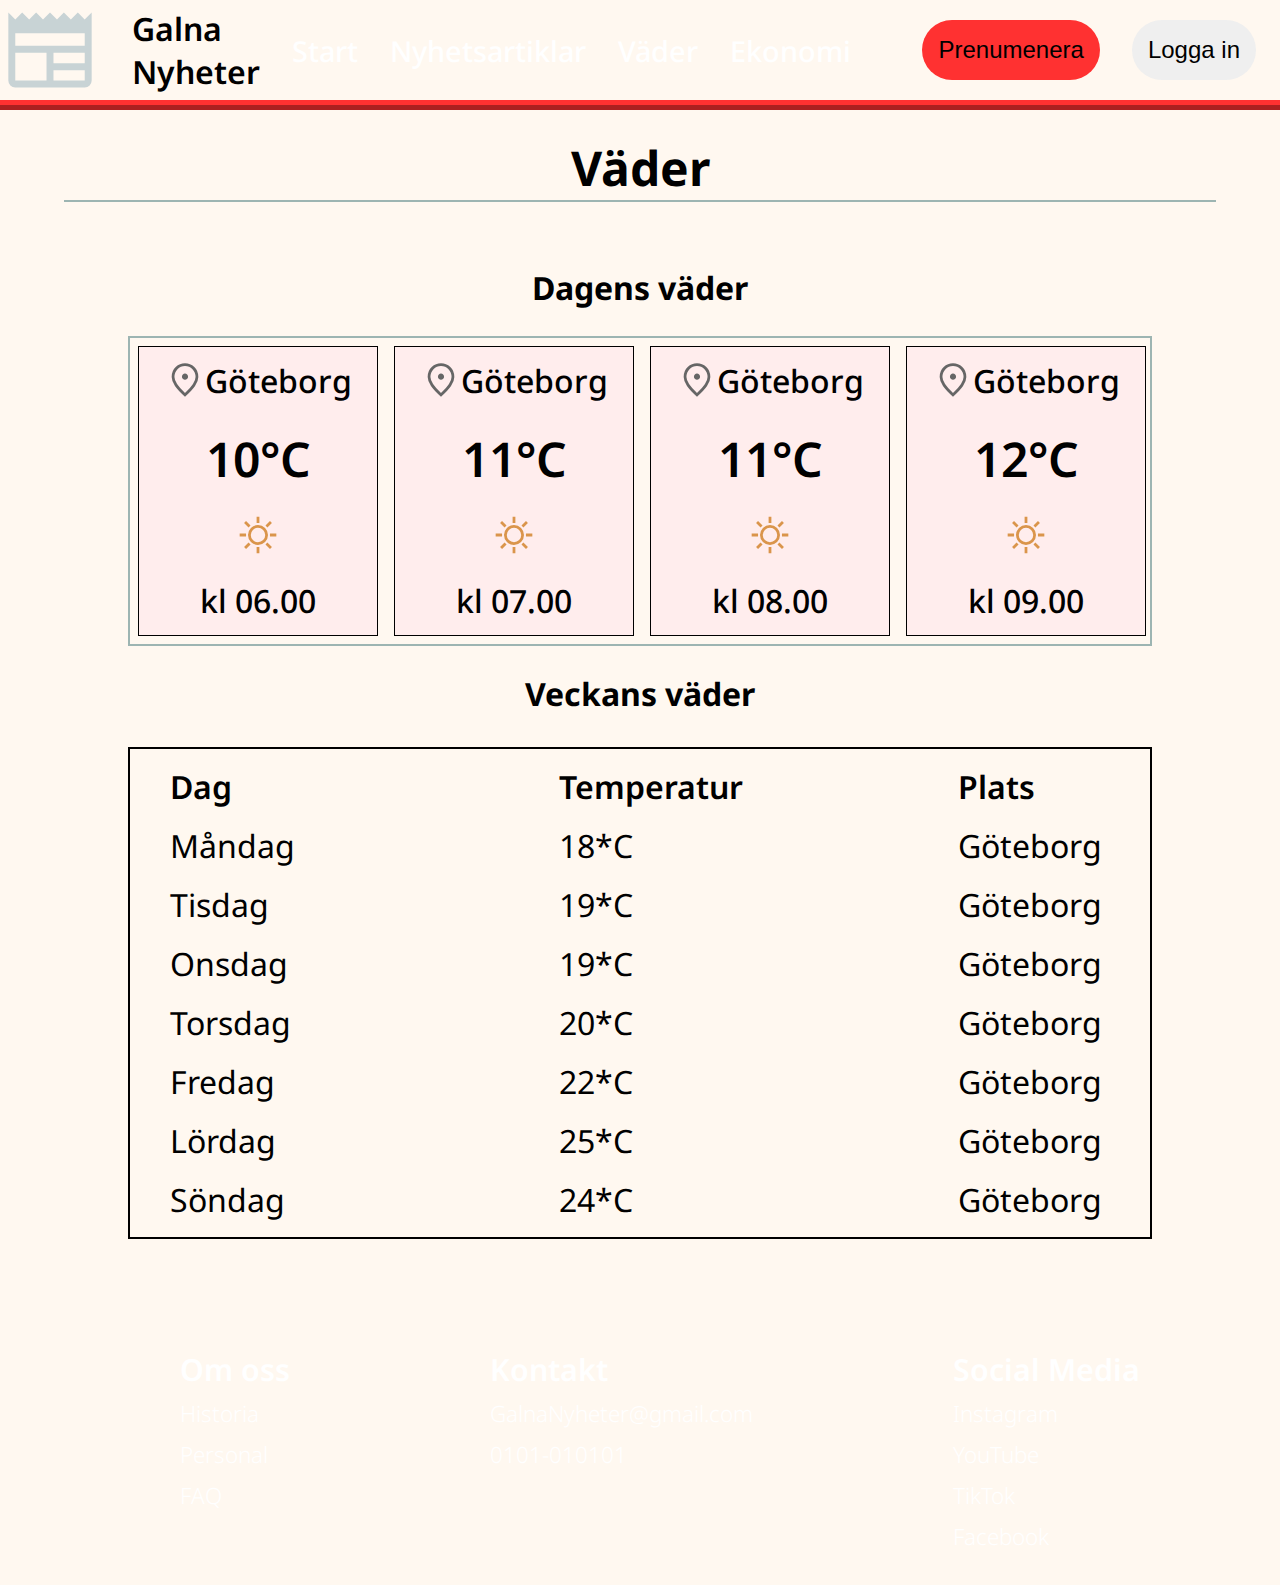
<file: Sidor/väder.html>
<!DOCTYPE html>
<html lang="en">

<head>
    <meta charset="UTF-8">
    <meta name="viewport" content="width=device-width, initial-scale=1.0">
    <title>Galna Nyheter</title>
    <link rel="stylesheet" href="/css/button.css">
    <link rel="stylesheet" href="/css/nav.css">
    <link rel="stylesheet" href="/css/root.css">
    <link rel="stylesheet" href="/css/footer.css">
    <link rel="stylesheet" href="/css/väder.css">


    <link
        href="https://fonts.googleapis.com/css2?family=Noto+Sans:ital,wght@0,100..900;1,100..900&family=Nunito:ital,wght@0,200..1000;1,200..1000&family=Roboto:ital,wght@0,100..900;1,100..900&display=swap"
        rel="stylesheet">

</head>

<body>
    <header>
        <nav>
            <svg id="news-logo" xmlns="http://www.w3.org/2000/svg" height="100px" viewBox="0 -960 960 960" width="100px"
                fill="#C8D3D5">
                <path
                    d="M146.67-120q-27.5 0-47.09-19.58Q80-159.17 80-186.67V-840l67 67 66-67 67 67 67-67 66 67 67-67 67 67 66-67 67 67 67-67 66 67 67-67v653.33q0 27.5-19.58 47.09Q840.83-120 813.33-120H146.67Zm0-66.67h300v-266.66h-300v266.66Zm366.66 0h300v-100h-300v100Zm0-166.66h300v-100h-300v100ZM146.67-520h666.66v-120H146.67v120Z" />
            </svg>
            <label id="news-label" for="news-logo">Galna<br /> Nyheter</label>


            <div id="linksA">
                <ul>
                    <li><a href="/index.html">Start</a></li>
                    <li><a href="/Sidor/nyhetartiklar.html">Nyhetsartiklar</a></li>
                    <li><a href="/Sidor/väder.html">Väder</a></li>
                    <li><a href="#">Ekonomi</a></li>
                </ul>
            </div>

            <details id="hamburger">
                <summary>
                    <svg class="closed" xmlns="http://www.w3.org/2000/svg" height="50px" viewBox="0 -960 960 960"
                        width="50px" fill="black">
                        <path d="M120-240v-80h720v80H120Zm0-200v-80h720v80H120Zm0-200v-80h720v80H120Z" />
                    </svg>
                    <svg class="open" xmlns="http://www.w3.org/2000/svg" height="50px" viewBox="0 -960 960 960"
                        width="50px" fill="black">
                        <path
                            d="m256-200-56-56 224-224-224-224 56-56 224 224 224-224 56 56-224 224 224 224-56 56-224-224-224 224Z" />
                    </svg>
                </summary>
                <div id="links">
                    <ul>
                        <li><a href="/index.html">Start</a></li>
                        <li><a href="/Sidor/nyhetartiklar.html">Nyhetsartiklar</a></li>
                        <li><a href="/Sidor/väder.html">Väder</a></li>
                        <li><a href="#">Ekonomi</a></li>
                        <button id="hamburger-sub">Prenumenera</button>
                        <button id="hamburger-login">Logga in</button>
                    </ul>
                </div>
            </details>

            <button id="btn-sub">Prenumenera</button>
            <button id="btn-login">Logga in</button>


        </nav>
    </header>

    <main>
        <h1>Väder</h1>
        <h2>Dagens väder</h2>
        <div id="weather-scroll-container">
            <div class="weather-hour-item">
                <span><svg xmlns="http://www.w3.org/2000/svg" height="40px" viewBox="0 -960 960 960" width="40px"
                        fill="#666666">
                        <path
                            d="M480.06-486.67q30.27 0 51.77-21.56 21.5-21.55 21.5-51.83 0-30.27-21.56-51.77-21.55-21.5-51.83-21.5-30.27 0-51.77 21.56-21.5 21.55-21.5 51.83 0 30.27 21.56 51.77 21.55 21.5 51.83 21.5ZM480-168q129.33-118 191.33-214.17 62-96.16 62-169.83 0-114.86-73.36-188.1-73.36-73.23-179.97-73.23T300.03-740.1q-73.36 73.24-73.36 188.1 0 73.67 63 169.83Q352.67-286 480-168Zm0 88Q319-217 239.5-334.5T160-552q0-150 96.5-239T480-880q127 0 223.5 89T800-552q0 100-79.5 217.5T480-80Zm0-480Z" />
                    </svg>Göteborg</span>
                <p>10°C</p>
                <svg xmlns="http://www.w3.org/2000/svg" height="40px" viewBox="0 -960 960 960" width="40px"
                    fill="#DA954B">
                    <path
                        d="M446.67-766.67V-920h66.66v153.33h-66.66ZM706-659.33l-46.33-46.34 108-109.66 46.66 47.66L706-659.33Zm60.67 212.66v-66.66H920v66.66H766.67ZM446.67-40v-153.33h66.66V-40h-66.66ZM253.33-660.67l-108-107 47-46.66L300.67-706l-47.34 45.33ZM768-145.33l-108.33-109L705-299.67l110 106-47 48.34ZM40-446.67v-66.66h153.33v66.66H40Zm153 301.34-47.33-47L253-299.67l24.33 22.34L301.67-254 193-145.33ZM480-240q-100 0-170-70t-70-170q0-100 70-170t170-70q100 0 170 70t70 170q0 100-70 170t-170 70Zm0-66.67q72 0 122.67-50.66Q653.33-408 653.33-480t-50.66-122.67Q552-653.33 480-653.33t-122.67 50.66Q306.67-552 306.67-480t50.66 122.67Q408-306.67 480-306.67ZM480-480Z" />
                </svg>
                <span>kl 06.00</span>
            </div>
            <div class="weather-hour-item"><span><svg xmlns="http://www.w3.org/2000/svg" height="40px"
                        viewBox="0 -960 960 960" width="40px" fill="#666666">
                        <path
                            d="M480.06-486.67q30.27 0 51.77-21.56 21.5-21.55 21.5-51.83 0-30.27-21.56-51.77-21.55-21.5-51.83-21.5-30.27 0-51.77 21.56-21.5 21.55-21.5 51.83 0 30.27 21.56 51.77 21.55 21.5 51.83 21.5ZM480-168q129.33-118 191.33-214.17 62-96.16 62-169.83 0-114.86-73.36-188.1-73.36-73.23-179.97-73.23T300.03-740.1q-73.36 73.24-73.36 188.1 0 73.67 63 169.83Q352.67-286 480-168Zm0 88Q319-217 239.5-334.5T160-552q0-150 96.5-239T480-880q127 0 223.5 89T800-552q0 100-79.5 217.5T480-80Zm0-480Z" />
                    </svg>Göteborg</span>
                <p>11°C</p>
                <svg xmlns="http://www.w3.org/2000/svg" height="40px" viewBox="0 -960 960 960" width="40px"
                    fill="#DA954B">
                    <path
                        d="M446.67-766.67V-920h66.66v153.33h-66.66ZM706-659.33l-46.33-46.34 108-109.66 46.66 47.66L706-659.33Zm60.67 212.66v-66.66H920v66.66H766.67ZM446.67-40v-153.33h66.66V-40h-66.66ZM253.33-660.67l-108-107 47-46.66L300.67-706l-47.34 45.33ZM768-145.33l-108.33-109L705-299.67l110 106-47 48.34ZM40-446.67v-66.66h153.33v66.66H40Zm153 301.34-47.33-47L253-299.67l24.33 22.34L301.67-254 193-145.33ZM480-240q-100 0-170-70t-70-170q0-100 70-170t170-70q100 0 170 70t70 170q0 100-70 170t-170 70Zm0-66.67q72 0 122.67-50.66Q653.33-408 653.33-480t-50.66-122.67Q552-653.33 480-653.33t-122.67 50.66Q306.67-552 306.67-480t50.66 122.67Q408-306.67 480-306.67ZM480-480Z" />
                </svg>
                <span>kl 07.00</span>
            </div>
            <div class="weather-hour-item"><span><svg xmlns="http://www.w3.org/2000/svg" height="40px"
                        viewBox="0 -960 960 960" width="40px" fill="#666666">
                        <path
                            d="M480.06-486.67q30.27 0 51.77-21.56 21.5-21.55 21.5-51.83 0-30.27-21.56-51.77-21.55-21.5-51.83-21.5-30.27 0-51.77 21.56-21.5 21.55-21.5 51.83 0 30.27 21.56 51.77 21.55 21.5 51.83 21.5ZM480-168q129.33-118 191.33-214.17 62-96.16 62-169.83 0-114.86-73.36-188.1-73.36-73.23-179.97-73.23T300.03-740.1q-73.36 73.24-73.36 188.1 0 73.67 63 169.83Q352.67-286 480-168Zm0 88Q319-217 239.5-334.5T160-552q0-150 96.5-239T480-880q127 0 223.5 89T800-552q0 100-79.5 217.5T480-80Zm0-480Z" />
                    </svg>Göteborg</span>
                <p>11°C</p>
                <svg xmlns="http://www.w3.org/2000/svg" height="40px" viewBox="0 -960 960 960" width="40px"
                    fill="#DA954B">
                    <path
                        d="M446.67-766.67V-920h66.66v153.33h-66.66ZM706-659.33l-46.33-46.34 108-109.66 46.66 47.66L706-659.33Zm60.67 212.66v-66.66H920v66.66H766.67ZM446.67-40v-153.33h66.66V-40h-66.66ZM253.33-660.67l-108-107 47-46.66L300.67-706l-47.34 45.33ZM768-145.33l-108.33-109L705-299.67l110 106-47 48.34ZM40-446.67v-66.66h153.33v66.66H40Zm153 301.34-47.33-47L253-299.67l24.33 22.34L301.67-254 193-145.33ZM480-240q-100 0-170-70t-70-170q0-100 70-170t170-70q100 0 170 70t70 170q0 100-70 170t-170 70Zm0-66.67q72 0 122.67-50.66Q653.33-408 653.33-480t-50.66-122.67Q552-653.33 480-653.33t-122.67 50.66Q306.67-552 306.67-480t50.66 122.67Q408-306.67 480-306.67ZM480-480Z" />
                </svg>
                <span>kl 08.00</span>
            </div>
            <div class="weather-hour-item"><span><svg xmlns="http://www.w3.org/2000/svg" height="40px"
                        viewBox="0 -960 960 960" width="40px" fill="#666666">
                        <path
                            d="M480.06-486.67q30.27 0 51.77-21.56 21.5-21.55 21.5-51.83 0-30.27-21.56-51.77-21.55-21.5-51.83-21.5-30.27 0-51.77 21.56-21.5 21.55-21.5 51.83 0 30.27 21.56 51.77 21.55 21.5 51.83 21.5ZM480-168q129.33-118 191.33-214.17 62-96.16 62-169.83 0-114.86-73.36-188.1-73.36-73.23-179.97-73.23T300.03-740.1q-73.36 73.24-73.36 188.1 0 73.67 63 169.83Q352.67-286 480-168Zm0 88Q319-217 239.5-334.5T160-552q0-150 96.5-239T480-880q127 0 223.5 89T800-552q0 100-79.5 217.5T480-80Zm0-480Z" />
                    </svg>Göteborg</span>
                <p>12°C</p>
                <svg xmlns="http://www.w3.org/2000/svg" height="40px" viewBox="0 -960 960 960" width="40px"
                    fill="#DA954B">
                    <path
                        d="M446.67-766.67V-920h66.66v153.33h-66.66ZM706-659.33l-46.33-46.34 108-109.66 46.66 47.66L706-659.33Zm60.67 212.66v-66.66H920v66.66H766.67ZM446.67-40v-153.33h66.66V-40h-66.66ZM253.33-660.67l-108-107 47-46.66L300.67-706l-47.34 45.33ZM768-145.33l-108.33-109L705-299.67l110 106-47 48.34ZM40-446.67v-66.66h153.33v66.66H40Zm153 301.34-47.33-47L253-299.67l24.33 22.34L301.67-254 193-145.33ZM480-240q-100 0-170-70t-70-170q0-100 70-170t170-70q100 0 170 70t70 170q0 100-70 170t-170 70Zm0-66.67q72 0 122.67-50.66Q653.33-408 653.33-480t-50.66-122.67Q552-653.33 480-653.33t-122.67 50.66Q306.67-552 306.67-480t50.66 122.67Q408-306.67 480-306.67ZM480-480Z" />
                </svg>
                <span>kl 09.00</span>
            </div>
            <div class="weather-hour-item"><span><svg xmlns="http://www.w3.org/2000/svg" height="40px"
                        viewBox="0 -960 960 960" width="40px" fill="#666666">
                        <path
                            d="M480.06-486.67q30.27 0 51.77-21.56 21.5-21.55 21.5-51.83 0-30.27-21.56-51.77-21.55-21.5-51.83-21.5-30.27 0-51.77 21.56-21.5 21.55-21.5 51.83 0 30.27 21.56 51.77 21.55 21.5 51.83 21.5ZM480-168q129.33-118 191.33-214.17 62-96.16 62-169.83 0-114.86-73.36-188.1-73.36-73.23-179.97-73.23T300.03-740.1q-73.36 73.24-73.36 188.1 0 73.67 63 169.83Q352.67-286 480-168Zm0 88Q319-217 239.5-334.5T160-552q0-150 96.5-239T480-880q127 0 223.5 89T800-552q0 100-79.5 217.5T480-80Zm0-480Z" />
                    </svg>Göteborg</span>
                <p>14°C</p>
                <svg xmlns="http://www.w3.org/2000/svg" height="40px" viewBox="0 -960 960 960" width="40px"
                    fill="#DA954B">
                    <path
                        d="M446.67-766.67V-920h66.66v153.33h-66.66ZM706-659.33l-46.33-46.34 108-109.66 46.66 47.66L706-659.33Zm60.67 212.66v-66.66H920v66.66H766.67ZM446.67-40v-153.33h66.66V-40h-66.66ZM253.33-660.67l-108-107 47-46.66L300.67-706l-47.34 45.33ZM768-145.33l-108.33-109L705-299.67l110 106-47 48.34ZM40-446.67v-66.66h153.33v66.66H40Zm153 301.34-47.33-47L253-299.67l24.33 22.34L301.67-254 193-145.33ZM480-240q-100 0-170-70t-70-170q0-100 70-170t170-70q100 0 170 70t70 170q0 100-70 170t-170 70Zm0-66.67q72 0 122.67-50.66Q653.33-408 653.33-480t-50.66-122.67Q552-653.33 480-653.33t-122.67 50.66Q306.67-552 306.67-480t50.66 122.67Q408-306.67 480-306.67ZM480-480Z" />
                </svg>
                <span>kl 10.00</span>
            </div>
            <div class="weather-hour-item"><span><svg xmlns="http://www.w3.org/2000/svg" height="40px"
                        viewBox="0 -960 960 960" width="40px" fill="#666666">
                        <path
                            d="M480.06-486.67q30.27 0 51.77-21.56 21.5-21.55 21.5-51.83 0-30.27-21.56-51.77-21.55-21.5-51.83-21.5-30.27 0-51.77 21.56-21.5 21.55-21.5 51.83 0 30.27 21.56 51.77 21.55 21.5 51.83 21.5ZM480-168q129.33-118 191.33-214.17 62-96.16 62-169.83 0-114.86-73.36-188.1-73.36-73.23-179.97-73.23T300.03-740.1q-73.36 73.24-73.36 188.1 0 73.67 63 169.83Q352.67-286 480-168Zm0 88Q319-217 239.5-334.5T160-552q0-150 96.5-239T480-880q127 0 223.5 89T800-552q0 100-79.5 217.5T480-80Zm0-480Z" />
                    </svg>Göteborg</span>
                <p>15°C</p>
                <svg xmlns="http://www.w3.org/2000/svg" height="40px" viewBox="0 -960 960 960" width="40px"
                    fill="#DA954B">
                    <path
                        d="M446.67-766.67V-920h66.66v153.33h-66.66ZM706-659.33l-46.33-46.34 108-109.66 46.66 47.66L706-659.33Zm60.67 212.66v-66.66H920v66.66H766.67ZM446.67-40v-153.33h66.66V-40h-66.66ZM253.33-660.67l-108-107 47-46.66L300.67-706l-47.34 45.33ZM768-145.33l-108.33-109L705-299.67l110 106-47 48.34ZM40-446.67v-66.66h153.33v66.66H40Zm153 301.34-47.33-47L253-299.67l24.33 22.34L301.67-254 193-145.33ZM480-240q-100 0-170-70t-70-170q0-100 70-170t170-70q100 0 170 70t70 170q0 100-70 170t-170 70Zm0-66.67q72 0 122.67-50.66Q653.33-408 653.33-480t-50.66-122.67Q552-653.33 480-653.33t-122.67 50.66Q306.67-552 306.67-480t50.66 122.67Q408-306.67 480-306.67ZM480-480Z" />
                </svg>
                <span>kl 11.00</span>
            </div>
            <div class="weather-hour-item"><span><svg xmlns="http://www.w3.org/2000/svg" height="40px"
                        viewBox="0 -960 960 960" width="40px" fill="#666666">
                        <path
                            d="M480.06-486.67q30.27 0 51.77-21.56 21.5-21.55 21.5-51.83 0-30.27-21.56-51.77-21.55-21.5-51.83-21.5-30.27 0-51.77 21.56-21.5 21.55-21.5 51.83 0 30.27 21.56 51.77 21.55 21.5 51.83 21.5ZM480-168q129.33-118 191.33-214.17 62-96.16 62-169.83 0-114.86-73.36-188.1-73.36-73.23-179.97-73.23T300.03-740.1q-73.36 73.24-73.36 188.1 0 73.67 63 169.83Q352.67-286 480-168Zm0 88Q319-217 239.5-334.5T160-552q0-150 96.5-239T480-880q127 0 223.5 89T800-552q0 100-79.5 217.5T480-80Zm0-480Z" />
                    </svg>Göteborg</span>
                <p>17°C</p>
                <svg xmlns="http://www.w3.org/2000/svg" height="40px" viewBox="0 -960 960 960" width="40px"
                    fill="#DA954B">
                    <path
                        d="M446.67-766.67V-920h66.66v153.33h-66.66ZM706-659.33l-46.33-46.34 108-109.66 46.66 47.66L706-659.33Zm60.67 212.66v-66.66H920v66.66H766.67ZM446.67-40v-153.33h66.66V-40h-66.66ZM253.33-660.67l-108-107 47-46.66L300.67-706l-47.34 45.33ZM768-145.33l-108.33-109L705-299.67l110 106-47 48.34ZM40-446.67v-66.66h153.33v66.66H40Zm153 301.34-47.33-47L253-299.67l24.33 22.34L301.67-254 193-145.33ZM480-240q-100 0-170-70t-70-170q0-100 70-170t170-70q100 0 170 70t70 170q0 100-70 170t-170 70Zm0-66.67q72 0 122.67-50.66Q653.33-408 653.33-480t-50.66-122.67Q552-653.33 480-653.33t-122.67 50.66Q306.67-552 306.67-480t50.66 122.67Q408-306.67 480-306.67ZM480-480Z" />
                </svg>
                <span>kl 12.00</span>
            </div>
            <div class="weather-hour-item"><span><svg xmlns="http://www.w3.org/2000/svg" height="40px"
                        viewBox="0 -960 960 960" width="40px" fill="#666666">
                        <path
                            d="M480.06-486.67q30.27 0 51.77-21.56 21.5-21.55 21.5-51.83 0-30.27-21.56-51.77-21.55-21.5-51.83-21.5-30.27 0-51.77 21.56-21.5 21.55-21.5 51.83 0 30.27 21.56 51.77 21.55 21.5 51.83 21.5ZM480-168q129.33-118 191.33-214.17 62-96.16 62-169.83 0-114.86-73.36-188.1-73.36-73.23-179.97-73.23T300.03-740.1q-73.36 73.24-73.36 188.1 0 73.67 63 169.83Q352.67-286 480-168Zm0 88Q319-217 239.5-334.5T160-552q0-150 96.5-239T480-880q127 0 223.5 89T800-552q0 100-79.5 217.5T480-80Zm0-480Z" />
                    </svg>Göteborg</span>
                <p>20°C</p>
                <svg xmlns="http://www.w3.org/2000/svg" height="40px" viewBox="0 -960 960 960" width="40px"
                    fill="#DA954B">
                    <path
                        d="M446.67-766.67V-920h66.66v153.33h-66.66ZM706-659.33l-46.33-46.34 108-109.66 46.66 47.66L706-659.33Zm60.67 212.66v-66.66H920v66.66H766.67ZM446.67-40v-153.33h66.66V-40h-66.66ZM253.33-660.67l-108-107 47-46.66L300.67-706l-47.34 45.33ZM768-145.33l-108.33-109L705-299.67l110 106-47 48.34ZM40-446.67v-66.66h153.33v66.66H40Zm153 301.34-47.33-47L253-299.67l24.33 22.34L301.67-254 193-145.33ZM480-240q-100 0-170-70t-70-170q0-100 70-170t170-70q100 0 170 70t70 170q0 100-70 170t-170 70Zm0-66.67q72 0 122.67-50.66Q653.33-408 653.33-480t-50.66-122.67Q552-653.33 480-653.33t-122.67 50.66Q306.67-552 306.67-480t50.66 122.67Q408-306.67 480-306.67ZM480-480Z" />
                </svg>
                <span>kl 13.00</span>
            </div>

        </div>

        <h2 id="week-weather-h2">Veckans väder</h2>
        <div id="weather-week-container">
            <ul id="day">
                <label for="day">Dag</label>
                <li>Måndag</li>
                <li>Tisdag</li>
                <li>Onsdag</li>
                <li>Torsdag</li>
                <li>Fredag</li>
                <li>Lördag</li>
                <li>Söndag</li>
            </ul>
            <ul id="degree">
                <label for="degree">Temperatur</label>
                <li>18*C</li>
                <li>19*C</li>
                <li>19*C</li>
                <li>20*C</li>
                <li>22*C</li>
                <li>25*C</li>
                <li>24*C</li>
            </ul>
            <ul id="place">
                <label for="place">Plats</label>
                <li>Göteborg</li>
                <li>Göteborg</li>
                <li>Göteborg</li>
                <li>Göteborg</li>
                <li>Göteborg</li>
                <li>Göteborg</li>
                <li>Göteborg</li>

            </ul>
        </div>
    </main>


    <footer>
        <div>
            <ul>Om oss
                <li><a>Historia</a></li>
                <li><a>Personal</a></li>
                <li><a>FAQ</a></li>
            </ul>
            <ul>Kontakt
                <li><a>GalnaNyheter@gmail.com</a></li>
                <li><a>0101-010101</a></li>
            </ul>
            <ul>Social Media
                <li><a>Instagram</a></li>
                <li><a>YouTube</a></li>
                <li><a>TikTok</a></li>
                <li><a>Facebook</a></li>
            </ul>
        </div>

    </footer>

</body>

</html>
</file>
<file: css/button.css>
#btn-sub {
    margin-left: auto;
    background-color: var(--primary-color);
    border-radius: 40px;
    padding: 1rem 1rem;
    border: none;
}

#btn-login {
    margin-right: 1.5rem;
    border-radius: 40px;
    padding: 1rem 1rem;
    border: none;
    min-width: 95px;


}

#btn-sub,
#btn-login {
    font-size: clamp(1rem, 2.5vw, 1.5rem)
}

@media (max-width:475px) {

    #btn-sub,
    #btn-login {
        padding: 5px;
        margin-right: 0;


    }

}
</file>
<file: css/nav.css>
/* Nav bar */
nav {
    display: flex;
    align-items: center;
    justify-content: center;
    min-width: 320px;
    width: 100%;
    background-color: var(--background-color);
    border-bottom: 10px ridge var(--primary-color);
    gap: 2rem;
    background-color: var(--background-color-nav);
}


#linksA a {
    font-size: 1.8rem;
    font-weight: 500;
    color: white;
    text-decoration: none;


}

#linksA a:hover {
    text-decoration: underline;
}

svg {
    width: clamp(40px, 100%, 100px);
}




/* Hamburgare Meny */

header>nav>#linksA {
    display: none;
}

header>nav ul {
    display: flex;
    flex-direction: row;
    gap: 2rem;
}

nav ul {
    list-style: none;
    margin: 0;
    padding: 0;
}

details>#links {
    position: absolute;
    width: 100%;
    display: flex;
    background: white;
    left: 0;
    top: 110px;
}

details>#links>ul {
    display: flex;
    flex-direction: column;
    padding: 1rem;
    width: 100%;
    border: 2px solid var(--border-color);
}

details a {
    font-size: 1.5rem;
    color: black;
    text-decoration: none;
}

details a:hover {
    text-decoration: underline;

}

details summary::marker {
    content: "";
}

details .open {
    display: none;
}

details[open] .open {
    display: inline;
}

details .closed {
    display: inline;
}

details[open] .closed {
    display: none;
}

/* Media querys */
@media (min-width: 1125px) {
    header>nav>#linksA {
        display: block;
    }

    #hamburger {
        display: none;
    }
}

@media (min-width:475px) {

    #hamburger-sub,
    #hamburger-login {
        display: none;
    }

}


@media (max-width:475px) {

    nav {
        justify-content: space-between;
        min-width: 320px;
    }

}
</file>
<file: css/root.css>
/* Tema färger */

:root {
    --border-bottom: #FF3131;
    --border-color: #9DB5B2;

    --background-color: #FFF8F0;

    --details-color: #547AA5;

    --primary-color: #FF3131;
    --secondary-color: #256EFF;

}


body {
    padding: 0;
    margin: 0;
    background-color: var(--background-color);
    font-family: 'Noto Sans';
}
</file>
<file: css/footer.css>
/* Footer */

footer {
    display: flex;
    justify-content: center;
    background-color: var(--background-color-nav);
    margin-top: 5rem;
    position: relative;
    bottom: 0;
}

footer div {
    display: flex;
    gap: 10rem;

}

footer ul {
    font-size: 1.9rem;
    font-weight: 600;
    list-style: none;
    color: white;
}

footer a {
    font-size: 1.4rem;
    font-weight: 300;
    text-decoration: none;
}

footer a:hover {
    text-decoration: underline;
    cursor: pointer;
}


@media (min-width:320px) and (max-width: 1125px) {

    footer div {
        display: flex;
        flex-direction: column;
        gap: 0rem;
    }


}
</file>
<file: css/väder.css>
h1 {
    display: flex;
    justify-content: center;
    font-size: 3rem;
    border-bottom: 2px solid var(--border-color);
    width: auto;
    margin-top: 25px;
    margin-left: 5%;
    margin-right: 5%;
    margin-bottom: 5%;
}

h2 {
    display: flex;
    justify-content: center;
    font-size: 2rem;
}

#weather-scroll-container {
    display: grid;
    grid-template-columns: repeat(8, 15rem);
    overflow-x: scroll;
    gap: 1rem;
    margin-left: 10%;
    margin-right: 10%;
    border: 2px solid var(--border-color);
    padding: 0.5rem;
    scrollbar-width: thin;
}



.weather-hour-item {
    border: 1px solid black;
    height: 18rem;
    display: flex;
    flex-direction: column;
    align-items: center;
    justify-content: space-around;
    font-size: 2rem;
    font-weight: 500;
    background-color: rgb(255, 237, 237);
}

span {
    display: flex;
    align-items: center;
}


.weather-hour-item p {
    font-size: 3rem;
    margin: 0;
    font-weight: 600;
}

#weather-week-container {
    display: flex;
    flex-direction: row;
    justify-content: space-between;
    flex-wrap: wrap;
    border: 2px solid black;
    margin-top: 2rem;
    margin-left: 10%;
    margin-right: 10%;
}

#weather-week-container>ul {
    display: flex;
    width: auto;
    flex-direction: column;
    flex-wrap: wrap;
}

label {
    font-size: clamp(1rem, 2.5vw, 3rem);
    font-weight: 600;
}

#weather-week-container>ul>li {
    list-style: none;
    margin: 1rem 3rem 0 0;
    font-size: clamp(1rem, 2.5vw, 2rem);
    padding: 0;
}

@media (min-width:320px) and (max-width: 1125px) {

    #weather-week-container>ul {
        margin: 0;
        padding: 5px;
    }

    #weather-week-container>ul>li {
        margin: 2px;
        padding: 0;
    }

    #weather-week-container {
        justify-content: space-between;
        flex-wrap: nowrap;
        margin-left: 2px;
        margin-right: 2px;
    }

    #weather-scroll-container {
        grid-template-columns: auto;
        margin-left: 2px;
        margin-right: 2px;
    }

}
</file>
